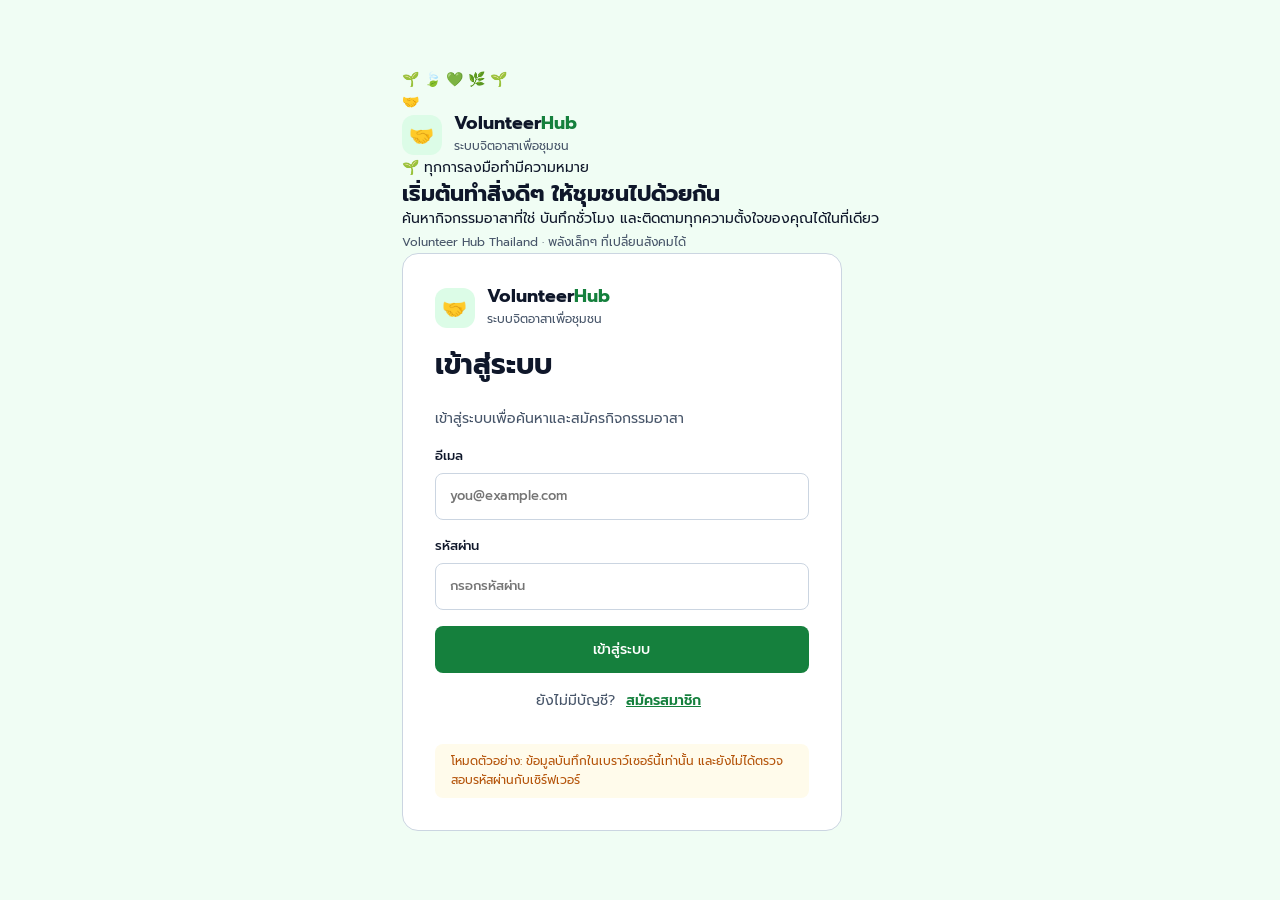
<file: UXUI/Copy/index copy.html>
<!DOCTYPE html>
<html lang="th">
<head>
<meta charset="UTF-8">
<meta name="viewport" content="width=device-width, initial-scale=1.0">
<title>Volunteer Hub - ระบบอาสาสมัครกิจกรรมเพื่อชุมชน</title>
<link rel="preconnect" href="https://fonts.googleapis.com">
<link rel="preconnect" href="https://fonts.gstatic.com" crossorigin>
<link href="https://fonts.googleapis.com/css2?family=Prompt:wght@400;500;600;700&display=swap" rel="stylesheet">
<link rel="stylesheet" href="Style.css">
</head>
<body>
<div id="toasts" aria-live="polite" role="status"></div>

<section id="auth" class="auth">
  <div class="auth-shell">
  <aside class="auth-side">
    <div class="fx" aria-hidden="true">
      <i class="blob b1"></i><i class="blob b2"></i>
      <span class="leaf" style="left:12%;animation-delay:0s">🌱</span>
      <span class="leaf" style="left:30%;animation-delay:2.5s">🍃</span>
      <span class="leaf" style="left:48%;animation-delay:5s">💚</span>
      <span class="leaf" style="left:66%;animation-delay:1.2s">🌿</span>
      <span class="leaf" style="left:84%;animation-delay:6.5s">🌱</span>
      <div class="ring"><span>🤝</span></div>
    </div>
    <div class="brand rise-in"><span class="logo" aria-hidden="true">🤝</span><div><b>Volunteer<span>Hub</span></b><small>ระบบจิตอาสาเพื่อชุมชน</small></div></div>
    <div class="auth-copy">
      <span class="tag rise-in" style="--d:.2s">🌱 ทุกการลงมือทำมีความหมาย</span>
      <h2 class="rise-in" style="--d:.4s">เริ่มต้นทำสิ่งดีๆ ให้ชุมชนไปด้วยกัน</h2>
      <p class="rise-in" style="--d:.6s">ค้นหากิจกรรมอาสาที่ใช่ บันทึกชั่วโมง และติดตามทุกความตั้งใจของคุณได้ในที่เดียว</p>
    </div>
    <small class="rise-in" style="--d:.8s">Volunteer Hub Thailand · พลังเล็กๆ ที่เปลี่ยนสังคมได้</small>
  </aside>
  <div class="auth-card">
    <div class="brand"><span class="logo" aria-hidden="true">🤝</span><div><b>Volunteer<span>Hub</span></b><small>ระบบจิตอาสาเพื่อชุมชน</small></div></div>
    <h1 id="authTitle">เข้าสู่ระบบ</h1>
    <p id="authSub" class="muted">เข้าสู่ระบบเพื่อค้นหาและสมัครกิจกรรมอาสา</p>

    <form id="loginForm" class="stack" novalidate>
      <label>อีเมล<input name="email" type="email" autocomplete="email" required placeholder="you@example.com"></label>
      <label>รหัสผ่าน<input name="password" type="password" autocomplete="current-password" required placeholder="กรอกรหัสผ่าน"></label>
      <button class="btn primary lg" type="submit">เข้าสู่ระบบ</button>
    </form>

    <form id="registerForm" class="stack" hidden novalidate>
      <label>ชื่อ-นามสกุล<input name="name" type="text" autocomplete="name" required></label>
      <label>อีเมล<input name="email" type="email" autocomplete="email" required placeholder="you@example.com"></label>
      <label>เบอร์โทรศัพท์<input name="phone" type="tel" autocomplete="tel" inputmode="tel" required placeholder="0812345678"></label>
      <label>สร้างรหัสผ่าน<input name="password" type="password" autocomplete="new-password" minlength="8" required placeholder="อย่างน้อย 8 ตัวอักษร"></label>
      <label class="check"><input name="consent" type="checkbox" required> ฉันยินยอมให้เก็บและใช้ข้อมูลส่วนบุคคลเพื่อการสมัครกิจกรรมอาสา (PDPA)</label>
      <button class="btn primary lg" type="submit">สมัครเป็นอาสาสมัคร</button>
    </form>

    <p class="center muted"><span id="authPrompt">ยังไม่มีบัญชี?</span> <button id="authSwitch" class="link" type="button">สมัครสมาชิก</button></p>
    <p class="notice">โหมดตัวอย่าง: ข้อมูลบันทึกในเบราว์เซอร์นี้เท่านั้น และยังไม่ได้ตรวจสอบรหัสผ่านกับเซิร์ฟเวอร์</p>
  </div>
  </div>
</section>

<div id="app" hidden>
  <header class="topbar">
    <div class="wrap bar">
      <div class="brand"><span class="logo" aria-hidden="true">🤝</span><div><b>Volunteer<span>Hub</span></b><small>ระบบจิตอาสาเพื่อชุมชน</small></div></div>
      <nav class="tabs" aria-label="เมนูหลัก">
        <button class="tab" data-tab="catalog" aria-current="page">🧭 กิจกรรม</button>
        <button class="tab" data-tab="tracker">⏱️ ประวัติและชั่วโมง</button>
        <button class="tab" data-tab="profile">👤 โปรไฟล์</button>
      </nav>
      <button id="logoutBtn" class="btn danger-outline" type="button">ออกจากระบบ</button>
    </div>
  </header>

  <main class="wrap">
    <section id="tab-catalog" class="panel">
      <div class="hero">
        <h1>ค้นหากิจกรรมอาสาที่ใช่สำหรับคุณ</h1>
        <p>เลือกกิจกรรมที่ใกล้ใจ ลงชื่อเข้าร่วม และสะสมชั่วโมงจิตอาสาได้ในที่เดียว</p>
      </div>
      <div class="toolbar">
        <input id="search" type="search" placeholder="ค้นหากิจกรรม สถานที่ หรือหน่วยงาน" aria-label="ค้นหากิจกรรม">
        <div id="cats" class="pills" role="group" aria-label="หมวดหมู่"></div>
      </div>
      <div id="grid" class="grid"></div>
      <div id="emptyCatalog" class="empty" hidden><b>ไม่พบกิจกรรมที่ตรงกับการค้นหา</b><p>ลองเปลี่ยนคำค้นหาหรือเลือกหมวดหมู่อื่น</p></div>
    </section>

    <section id="tab-tracker" class="panel" hidden>
      <div class="head">
        <div><h2>ประวัติและชั่วโมงจิตอาสา</h2><p class="muted">นับเฉพาะชั่วโมงที่ได้รับอนุมัติแล้ว</p></div>
        <button id="summaryBtn" class="btn primary" type="button">พิมพ์สรุปชั่วโมง</button>
      </div>
      <div id="stats" class="stats"></div>
      <div class="card flush">
        <div class="scroll">
          <table>
            <thead><tr><th>กิจกรรม</th><th>วันที่</th><th>ชั่วโมง</th><th>สถานะ</th><th>การดำเนินการ</th></tr></thead>
            <tbody id="history"></tbody>
          </table>
        </div>
        <div id="emptyHistory" class="empty" hidden><b>ยังไม่มีกิจกรรมอาสาที่คุณเข้าร่วม</b><p>เลือกค้นหากิจกรรมใหม่ๆ ได้เลย</p><button class="btn primary" data-tab="catalog" type="button">ดูกิจกรรมทั้งหมด</button></div>
      </div>
    </section>

    <section id="tab-profile" class="panel" hidden>
      <div class="card profile">
        <div id="avatar" class="avatar" aria-hidden="true"></div>
        <div class="grow">
          <div class="head">
            <div><h2 id="pName"></h2><p id="pRole" class="muted"></p></div>
            <button id="editBtn" class="btn secondary" type="button">แก้ไขข้อมูลส่วนตัว</button>
          </div>
          <div class="chips"><span id="pTier" class="chip green"></span><span id="pId" class="chip"></span></div>
          <p class="meta">✉️ <span id="pEmail"></span> &nbsp; 📞 <span id="pPhone"></span></p>
        </div>
      </div>
      <div class="two">
        <div class="card"><h3>ทักษะและความถนัด</h3><div id="pSkills" class="chips"></div></div>
        <div class="card"><h3>ตราสัญลักษณ์ความสำเร็จ</h3><div id="pBadges" class="badges"></div></div>
      </div>
    </section>
  </main>
  <footer class="foot">© 2026 Volunteer Hub Thailand · ระบบบริหารจัดการชั่วโมงกิจกรรมอาสาสมัคร</footer>
</div>

<dialog id="actDialog" aria-labelledby="actTitle"></dialog>

<dialog id="editDialog" aria-labelledby="editTitle">
  <form id="editForm" class="stack">
    <h3 id="editTitle">แก้ไขข้อมูลส่วนตัว</h3>
    <label>ชื่อ-นามสกุล<input name="name" required></label>
    <label>เบอร์โทรศัพท์<input name="phone" type="tel" inputmode="tel" required></label>
    <label>บทบาทหรือสถานะ<input name="role" required></label>
    <label>ทักษะ (คั่นด้วยเครื่องหมายจุลภาค)<input name="skills" placeholder="สอนหนังสือ, ปฐมพยาบาล"></label>
    <div class="actions"><button class="btn secondary" type="button" data-close>ยกเลิก</button><button class="btn primary" type="submit">บันทึก</button></div>
  </form>
</dialog>

<dialog id="certDialog" class="cert" aria-labelledby="certTitle">
  <div class="cert-body">
    <p class="muted">มอบให้เพื่อแสดงว่า</p>
    <h2 id="certTitle"></h2>
    <p id="certDesc"></p>
    <p class="muted" id="certMeta"></p>
  </div>
  <div class="actions noprint"><button class="btn secondary" type="button" data-close>ปิด</button><button id="printBtn" class="btn primary" type="button">พิมพ์ / บันทึกเป็น PDF</button></div>
</dialog>

<script src="Web.js"></script>
</body>
</html>
</file>
<file: UXUI/Copy/Style.css>
:root{
  --primary-color:#15803d;--primary-hover:#166534;--primary-light:#dcfce7;
  --bg-color:#f0fdf4;--surface-color:#fff;
  --text-main:#0f172a;--text-muted:#475569;
  --success-color:#16a34a;--warning-color:#b45309;--danger-color:#dc2626;
  --border-color:#cbd5e1;
  --space-1:4px;--space-2:8px;--space-3:16px;--space-4:24px;--space-5:32px;--space-6:48px;
  --radius-sm:8px;--radius-md:12px;--radius-lg:16px;
  --font:'Prompt','Sarabun',system-ui,sans-serif;
}
*{box-sizing:border-box}
[hidden]{display:none!important}
body{margin:0;font:400 14px/1.6 var(--font);background:var(--bg-color);color:var(--text-main)}
h1{font-size:28px;line-height:1.35;margin:0 0 var(--space-2)}
h2{font-size:22px;line-height:1.3;margin:0}
h3{font-size:16px;line-height:1.4;margin:0 0 var(--space-3)}
p{margin:0}
small{font-size:12px;color:var(--text-muted)}
.muted{color:var(--text-muted)}.center{text-align:center}.grow{flex:1;min-width:0}
.wrap{max-width:1120px;margin:0 auto;padding:0 var(--space-3)}
main.wrap{padding-top:var(--space-4);padding-bottom:var(--space-4)}
.panel{display:flex;flex-direction:column;gap:var(--space-4)}
:focus-visible{outline:3px solid var(--primary-color);outline-offset:2px}

/* controls */
input{width:100%;font:inherit;padding:12px 14px;border:1px solid var(--border-color);border-radius:var(--radius-sm);background:#fff;color:var(--text-main)}
input:hover{border-color:var(--primary-color)}
input:focus{outline:3px solid rgba(21,128,61,.25);border-color:var(--primary-color)}
input[aria-invalid="true"]{border-color:var(--danger-color)}
label{display:flex;flex-direction:column;gap:6px;font-weight:500;font-size:13px}
label.check{flex-direction:row;align-items:flex-start;font-weight:400;color:var(--text-muted)}
label.check input{width:auto;margin-top:4px}
.stack{display:flex;flex-direction:column;gap:var(--space-3)}
.btn{font:500 14px var(--font);padding:10px 16px;border-radius:var(--radius-sm);border:1px solid transparent;cursor:pointer;transition:background .15s}
.btn.lg{padding:12px 20px}
.btn.primary{background:var(--primary-color);color:#fff}.btn.primary:hover{background:var(--primary-hover)}
.btn.secondary{background:#f1f5f9;border-color:var(--border-color);color:var(--text-main)}.btn.secondary:hover{background:#e2e8f0}
.btn.danger-outline{background:#fff;border-color:var(--danger-color);color:var(--danger-color)}.btn.danger-outline:hover{background:#fef2f2}
.btn:disabled{background:#e2e8f0;color:#64748b;cursor:not-allowed;border-color:transparent}
.link{background:none;border:0;font:600 14px var(--font);color:var(--primary-color);cursor:pointer;text-decoration:underline}
.notice{font-size:12px;background:#fffbeb;color:var(--warning-color);padding:var(--space-2) var(--space-3);border-radius:var(--radius-sm);margin-top:var(--space-3)}

/* auth */
.auth{min-height:100vh;display:grid;place-items:center;padding:var(--space-4)}
.auth-card{background:var(--surface-color);width:100%;max-width:440px;padding:var(--space-5);border-radius:var(--radius-lg);border:1px solid var(--border-color);display:flex;flex-direction:column;gap:var(--space-3)}
.brand{display:flex;gap:12px;align-items:center}
.brand b{display:block;font-size:18px;line-height:1.2}.brand b span{color:var(--primary-color)}
.logo{width:40px;height:40px;border-radius:var(--radius-md);background:var(--primary-light);display:grid;place-items:center;font-size:20px}

/* header */
.topbar{background:var(--surface-color);border-bottom:1px solid var(--border-color);position:sticky;top:0;z-index:20}
.bar{display:flex;align-items:center;gap:var(--space-3);flex-wrap:wrap;padding-top:var(--space-2);padding-bottom:var(--space-2)}
.tabs{display:flex;gap:var(--space-1);margin-left:auto;overflow-x:auto}
.tab{font:500 14px var(--font);background:none;border:1px solid transparent;border-radius:var(--radius-sm);padding:8px 12px;color:var(--text-muted);cursor:pointer;white-space:nowrap}
.tab:hover{background:#f1f5f9}
.tab[aria-current="page"]{background:var(--primary-light);color:var(--primary-hover);border-color:#bbf7d0}

/* catalog */
.hero{background:var(--primary-hover);color:#fff;padding:var(--space-5) var(--space-4);border-radius:var(--radius-lg)}
.hero p{max-width:560px;color:#dcfce7}
.toolbar{display:flex;gap:var(--space-3);flex-wrap:wrap;align-items:center}
.toolbar input{max-width:380px}
.pills{display:flex;gap:var(--space-2);flex-wrap:wrap}
.pill{font:500 13px var(--font);padding:8px 14px;border-radius:999px;border:1px solid var(--border-color);background:#fff;color:var(--text-muted);cursor:pointer}
.pill[aria-pressed="true"]{background:var(--primary-color);border-color:var(--primary-color);color:#fff}
.grid{display:grid;grid-template-columns:repeat(auto-fill,minmax(300px,1fr));gap:var(--space-4)}
.card{background:var(--surface-color);border:1px solid var(--border-color);border-radius:var(--radius-lg);padding:var(--space-4)}
.card.flush{padding:0;overflow:hidden}
.act{padding:0;overflow:hidden;display:flex;flex-direction:column;cursor:pointer}
.act:hover{border-color:var(--primary-color)}
.cover{height:96px;display:grid;place-items:center;font-size:44px;background:var(--primary-light)}
.act .body{padding:var(--space-3) var(--space-4) var(--space-4);display:flex;flex-direction:column;gap:var(--space-2);flex:1}
.act h3{margin:0}
.row{display:flex;justify-content:space-between;gap:var(--space-2);align-items:center;flex-wrap:wrap}
.act .btn{margin-top:auto}
.badge{display:inline-block;font:500 12px/1.4 var(--font);padding:2px 10px;border-radius:999px}
.badge.success{background:#dcfce7;color:#166534}.badge.warning{background:#fef3c7;color:#92400e}
.badge.danger{background:#fee2e2;color:#991b1b}.badge.info{background:#e0f2fe;color:#075985}
.empty{text-align:center;padding:var(--space-6) var(--space-4);display:flex;flex-direction:column;align-items:center;gap:var(--space-2);color:var(--text-muted)}
.empty b{color:var(--text-main)}

/* tracker */
.head{display:flex;justify-content:space-between;gap:var(--space-3);align-items:flex-start;flex-wrap:wrap}
.stats{display:grid;grid-template-columns:repeat(auto-fit,minmax(200px,1fr));gap:var(--space-3)}
.stat{background:var(--surface-color);border:1px solid var(--border-color);border-radius:var(--radius-md);padding:var(--space-3) var(--space-4)}
.stat span{font-size:13px;color:var(--text-muted)}.stat b{display:block;font-size:24px;line-height:1.3}
.scroll{overflow-x:auto}
table{width:100%;border-collapse:collapse;min-width:640px}
th,td{text-align:left;padding:var(--space-3);border-bottom:1px solid #e2e8f0;vertical-align:top}
th{font-size:13px;color:var(--text-muted);background:#f8fafc;font-weight:600}
td small{display:block}
.rowbtn{font:500 13px var(--font);padding:6px 12px}

/* profile */
.profile{display:flex;gap:var(--space-4);align-items:flex-start;flex-wrap:wrap}
.avatar{width:88px;height:88px;border-radius:50%;background:var(--primary-light);color:var(--primary-hover);display:grid;place-items:center;font:700 32px var(--font)}
.chips{display:flex;gap:var(--space-2);flex-wrap:wrap;margin-top:var(--space-2)}
.chip{font-size:13px;padding:4px 12px;border-radius:999px;background:#f1f5f9;color:var(--text-muted)}
.chip.green{background:var(--primary-light);color:var(--primary-hover);font-weight:500}
.meta{margin-top:var(--space-3);color:var(--text-muted)}
.two{display:grid;grid-template-columns:repeat(auto-fit,minmax(300px,1fr));gap:var(--space-4)}
.badges{display:grid;grid-template-columns:repeat(auto-fit,minmax(110px,1fr));gap:var(--space-3)}
.bdg{text-align:center;padding:var(--space-3) var(--space-2);border:1px solid var(--border-color);border-radius:var(--radius-md);font-size:13px}
.bdg i{font-style:normal;font-size:28px;display:block}.bdg small{display:block}
.bdg.locked{opacity:.5;filter:grayscale(1)}
.foot{text-align:center;color:var(--text-muted);font-size:12px;padding:var(--space-5) var(--space-3)}

/* dialogs */
dialog{border:0;border-radius:var(--radius-lg);padding:var(--space-4);width:min(560px,92vw);max-height:90vh;color:var(--text-main)}
dialog::backdrop{background:rgba(15,23,42,.6)}
dialog h3{font-size:20px}
.dl{display:grid;grid-template-columns:repeat(auto-fit,minmax(130px,1fr));gap:var(--space-3);background:#f8fafc;border-radius:var(--radius-md);padding:var(--space-3);margin:var(--space-3) 0}
.dl small{display:block}.dl b{font-weight:600}
.actions{display:flex;justify-content:flex-end;gap:var(--space-2);margin-top:var(--space-4);flex-wrap:wrap}
.cert{text-align:center}
.cert-body{border:3px double #d97706;border-radius:var(--radius-md);padding:var(--space-5) var(--space-4);display:flex;flex-direction:column;gap:var(--space-3)}
.cert-body h2{color:var(--primary-hover)}

/* toast */
#toasts{position:fixed;top:var(--space-3);right:var(--space-3);z-index:100;display:flex;flex-direction:column;gap:var(--space-2)}
.toast{background:var(--text-main);color:#fff;padding:12px 16px;border-radius:var(--radius-sm);max-width:340px}
.toast.error{background:var(--danger-color)}

@media (max-width:640px){h1{font-size:24px}.tabs{margin-left:0;width:100%}.bar .btn{margin-left:auto}}
@media print{body>*:not(#certDialog){display:none!important}#certDialog{position:static;width:100%;box-shadow:none}.noprint{display:none}}
@media (prefers-reduced-motion:reduce){*{transition:none!important}}
</file>
